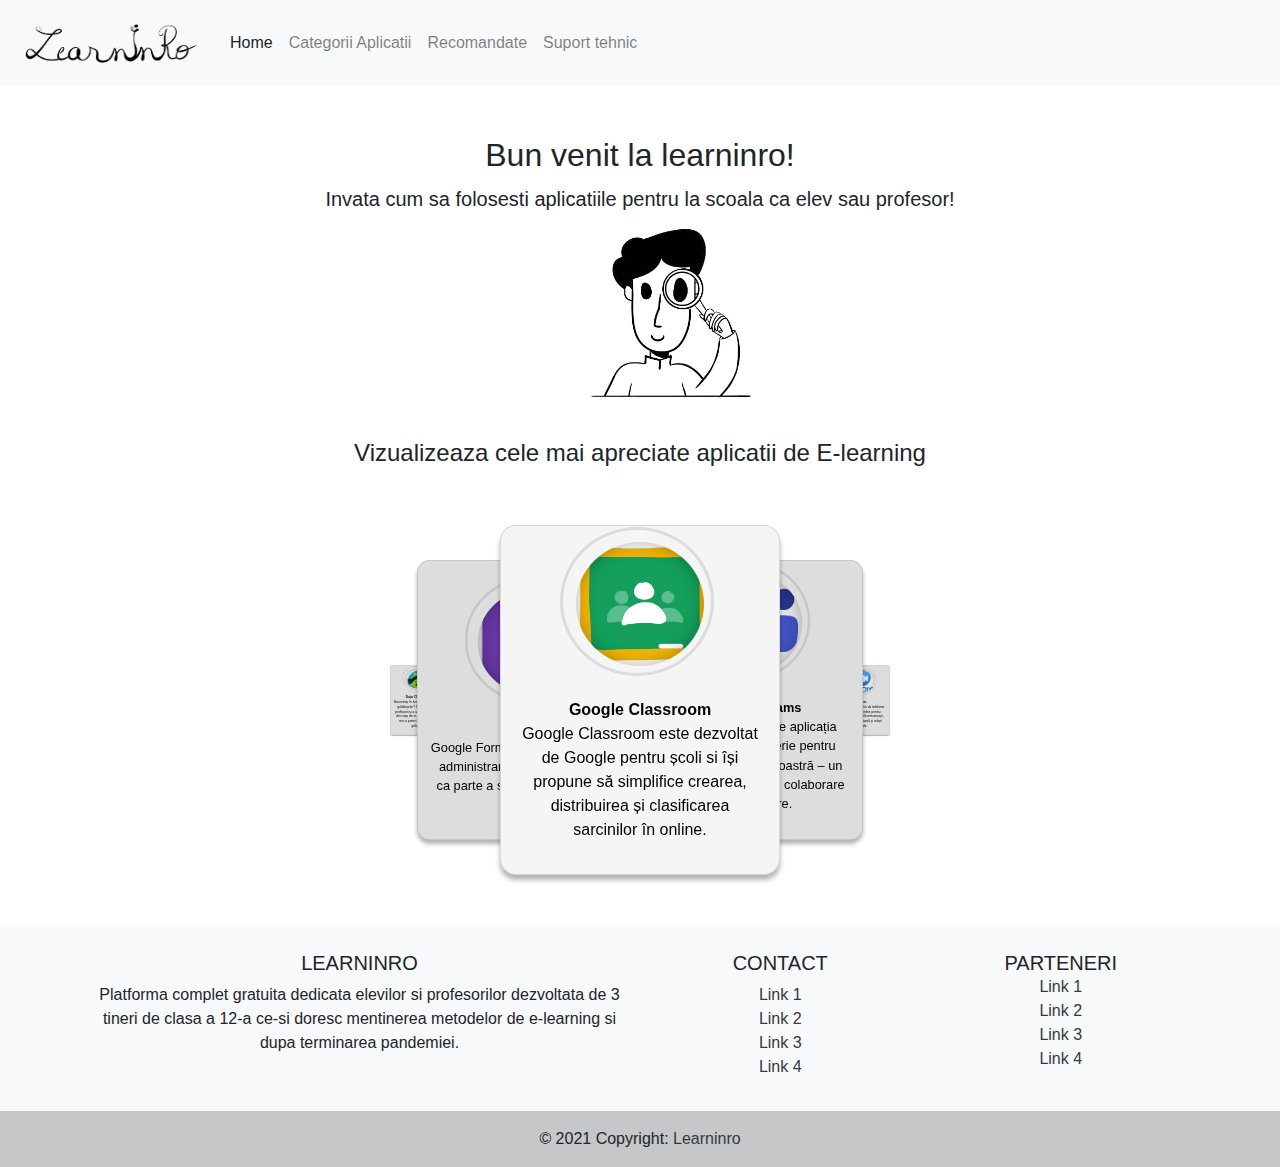
<file: Code/index.html>
<!doctype html>

<html lang="en">
<head>
  <meta charset="utf-8">

  <title>learninro</title>
  <meta name="Bug Hunters" content="Bug Hunters">



  
  <!-- Global site tag (gtag.js) - Google Analytics -->
  <script async src="https://www.googletagmanager.com/gtag/js?id=G-V5N0652NK7"></script>
  <script>
    window.dataLayer = window.dataLayer || [];
    function gtag(){dataLayer.push(arguments);}
    gtag('js', new Date());
  
    gtag('config', 'G-V5N0652NK7');
  </script>




  <link rel="stylesheet" href="main.css">

<link rel="icon" type="image/png" href="favicon.png">

  <meta name="viewport" content="width=device-width, initial-scale=1">
  <link rel="stylesheet" href="https://maxcdn.bootstrapcdn.com/bootstrap/4.0.0/css/bootstrap.min.css" integrity="sha384-Gn5384xqQ1aoWXA+058RXPxPg6fy4IWvTNh0E263XmFcJlSAwiGgFAW/dAiS6JXm" crossorigin="anonymous">
  <script src="https://ajax.googleapis.com/ajax/libs/jquery/3.5.1/jquery.min.js"></script> 
  <link rel="stylesheet" href="https://use.fontawesome.com/releases/v5.6.3/css/all.css" integrity="sha384-UHRtZLI+pbxtHCWp1t77Bi1L4ZtiqrqD80Kn4Z8NTSRyMA2Fd33n5dQ8lWUE00s/" crossorigin="anonymous">

   <link rel="stylesheet" href="https://use.fontawesome.com/releases/v5.5.0/css/all.css" integrity="sha384-B4dIYHKNBt8Bc12p+WXckhzcICo0wtJAoU8YZTY5qE0Id1GSseTk6S+L3BlXeVIU" crossorigin="anonymous">

</head>

<body>

        <nav class="navbar navbar-expand-lg navbar-light bg-light sticky-top">
          <a class="navbar-brand" href="index.html">
            <img src="images/logo.png" width="190" height="60" alt="Logo Learninro">
          </a>
          <button class="navbar-toggler" type="button" data-toggle="collapse" data-target="#navbarNav" aria-controls="navbarNav" aria-expanded="false" aria-label="Toggle navigation">
            <span class="navbar-toggler-icon"></span>
          </button>
          <div class="collapse navbar-collapse" id="navbarNav">
            <ul class="navbar-nav">
              <li class="nav-item active">
                <a class="nav-link" href="#">Home <span class="sr-only">(current)</span></a>
              </li>
              <li class="nav-item">
                <a class="nav-link" href="html/categorii.html">Categorii Aplicatii</a>
              </li>
              <li class="nav-item">
                <a class="nav-link" href="html/recomandate.html">Recomandate</a>
              </li>
              <li class="nav-item">
                <a class="nav-link" href="html/suport.html">Suport tehnic</a>
              </li>
            </ul>
          </div>
        </nav>


      <div id="welcome">

      <h2 style="text-align: center;">Bun venit la learninro!</h2>
      <h5 style="text-align: center; padding: 5px;">Invata cum sa folosesti aplicatiile pentru la scoala ca elev sau profesor!</h5>
      <img class="homeimg" src="images/pic1.jpg" alt="pic" style="height: 180px;"> 
      


      </div>

      <h4 style="margin-top:30px; text-align:center; padding: 5px;">Vizualizeaza cele mai apreciate aplicatii de E-learning</h4>

<div class="container">
  <div class="card-carousel" >
    <div class="card" id="1">
      <div class="image-container"></div>
      <p * {
    box-sizing: border-box;
    margin: 0;
    padding: 0;
    font-size: 16px;
  }

  p {
    font-size: 16px;
  }> <a href="html/dojo.html" style="color:black; text-decoration: none;"><b>Dojo Classroom</b> <br>Nou intrați în lumea creșelor sau a grădinițelor? Tine legătura cu profesorii și a afla tot ce trebuie, din viața de zi cu zi pe care cel mic o petrece la creșă sau grădiniță.</a></p>
    </div>
     
     <div class="card" id="2">
      <div class="image-container"></div>
      <p><a href="html/forms.html" style="color:black; text-decoration: none;"> <b>Forms</b> <br> Google Forms este un software de administrare a sondajelor inclus ca parte a suitei gratuite Google. </a></p>
    </div>

     <div class="card" id="3">
      <div class="image-container"></div>
      <p><a href="html/googleclassroom.html" style="color:black; text-decoration: none;"> <b>Google Classroom</b> <br> Google Classroom este dezvoltat de Google pentru școli si își propune să simplifice crearea, distribuirea și clasificarea sarcinilor în online.</a></p>
    </div>

     <div class="card" id="4">
      <div class="image-container"></div>
      <p><a href="html/teams.html" style="color:black; text-decoration: none;"> <b>Microsoft Teams</b> <br>Microsoft Teams este aplicația absolută de mesagerie pentru organizația dumneavoastră – un spațiu de lucru pentru colaborare și comunicare.</a></p>
    </div>

     <div class="card" id="5">
      <div class="image-container"></div>
      <p><a href="html/zooms.html" style="color:black; text-decoration: none;"> <b>Zoom</b> <br> Zoom oferă servicii de telefonie video și chat online pentru teleconferințe, telecomunicații, educație la distanță și relații sociale. </a></p>
    </div> 

  </div>
  <a href="#" class="visuallyhidden card-controller">Carousel controller</a>
</div>


<!-- Footer -->
<footer class="bg-light text-center text-lg-start">
  <!-- Grid container -->
  <div class="container p-4">
    <!--Grid row-->
    <div class="row">
      <!--Grid column-->
      <div class="col-lg-6 col-md-12 mb-4 mb-md-0">
        <h5 class="text-uppercase">Learninro</h5>

        <p>
         Platforma complet gratuita dedicata elevilor si profesorilor dezvoltata de 3 tineri de clasa a 12-a ce-si doresc mentinerea metodelor de e-learning si dupa terminarea pandemiei.
        </p>
      </div>
      <!--Grid column-->

      <!--Grid column-->
      <div class="col-lg-3 col-md-6 mb-4 mb-md-0">
        <h5 class="text-uppercase">Contact</h5>

        <ul class="list-unstyled mb-0">
          <li>
            <a href="#!" class="text-dark">Link 1</a>
          </li>
          <li>
            <a href="#!" class="text-dark">Link 2</a>
          </li>
          <li>
            <a href="#!" class="text-dark">Link 3</a>
          </li>
          <li>
            <a href="#!" class="text-dark">Link 4</a>
          </li>
        </ul>
      </div>
      <!--Grid column-->

      <!--Grid column-->
      <div class="col-lg-3 col-md-6 mb-4 mb-md-0">
        <h5 class="text-uppercase mb-0">Parteneri</h5>

        <ul class="list-unstyled">
          <li>
            <a href="#!" class="text-dark">Link 1</a>
          </li>
          <li>
            <a href="#!" class="text-dark">Link 2</a>
          </li>
          <li>
            <a href="#!" class="text-dark">Link 3</a>
          </li>
          <li>
            <a href="#!" class="text-dark">Link 4</a>
          </li>
        </ul>
      </div>
      <!--Grid column-->
    </div>
    <!--Grid row-->
  </div>
  <!-- Grid container -->

  <!-- Copyright -->
  <div class="text-center p-3" style="background-color: rgba(0, 0, 0, 0.2)">
    © 2021 Copyright:
    <a class="text-dark" href="">Learninro</a>
  </div>
  <!-- Copyright -->
</footer>
<!-- Footer -->


<script src="script.js"></script>
<script src="https://code.jquery.com/jquery-3.2.1.slim.min.js" integrity="sha384-KJ3o2DKtIkvYIK3UENzmM7KCkRr/rE9/Qpg6aAZGJwFDMVNA/GpGFF93hXpG5KkN" crossorigin="anonymous"></script>
<script src="https://cdnjs.cloudflare.com/ajax/libs/popper.js/1.12.9/umd/popper.min.js" integrity="sha384-ApNbgh9B+Y1QKtv3Rn7W3mgPxhU9K/ScQsAP7hUibX39j7fakFPskvXusvfa0b4Q" crossorigin="anonymous"></script>
<script src="https://maxcdn.bootstrapcdn.com/bootstrap/4.0.0/js/bootstrap.min.js" integrity="sha384-JZR6Spejh4U02d8jOt6vLEHfe/JQGiRRSQQxSfFWpi1MquVdAyjUar5+76PVCmYl" crossorigin="anonymous"></script>

</body>

</html>
</file>
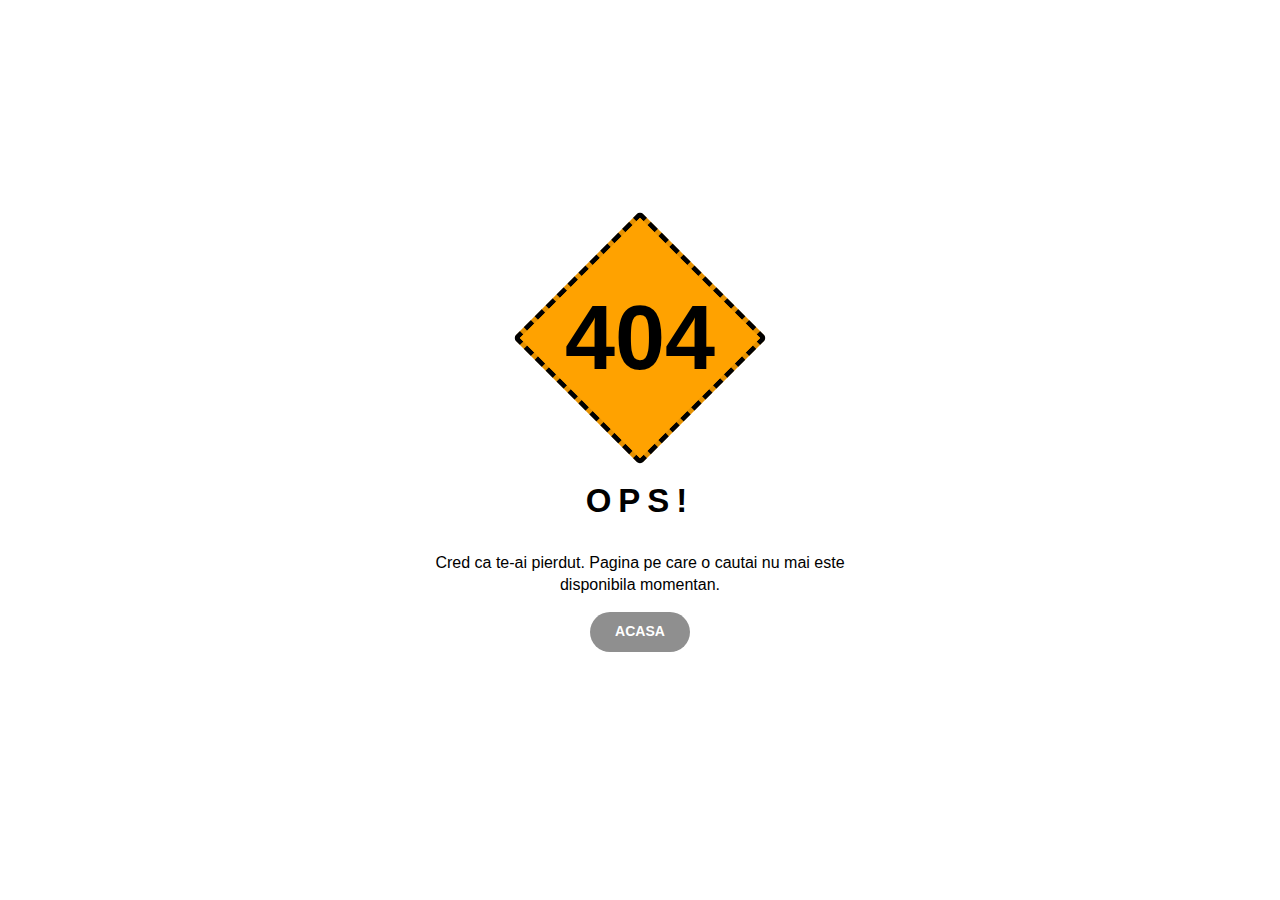
<file: Code/pagenotfound.html>
<!DOCTYPE html>
<html lang="en">

<head>
	<meta charset="utf-8">
	<meta http-equiv="X-UA-Compatible" content="IE=edge">
	<meta name="viewport" content="width=device-width, initial-scale=1"> 

	<title>404 Learninro</title>
 
	<link type="text/css" rel="stylesheet" href="css/404.css" />

	  <!-- Global site tag (gtag.js) - Google Analytics -->
<script async src="https://www.googletagmanager.com/gtag/js?id=G-V5N0652NK7"></script>
<script>
  window.dataLayer = window.dataLayer || [];
  function gtag(){dataLayer.push(arguments);}
  gtag('js', new Date());

  gtag('config', 'G-V5N0652NK7');
</script>


<link rel="icon" type="image/png" href="favicon.png">
</head>

<body>

	<div id="notfound">
		<div class="notfound">
			<div class="notfound-404">
				<div></div>
				<h1>404</h1>
			</div>
			<h2>Ops!</h2>
			<p>Cred ca te-ai pierdut. Pagina pe care o cautai nu mai este disponibila momentan.</p>
			<a href="index.html">acasa</a>
		</div>
	</div>

</body> 

</html>
</file>
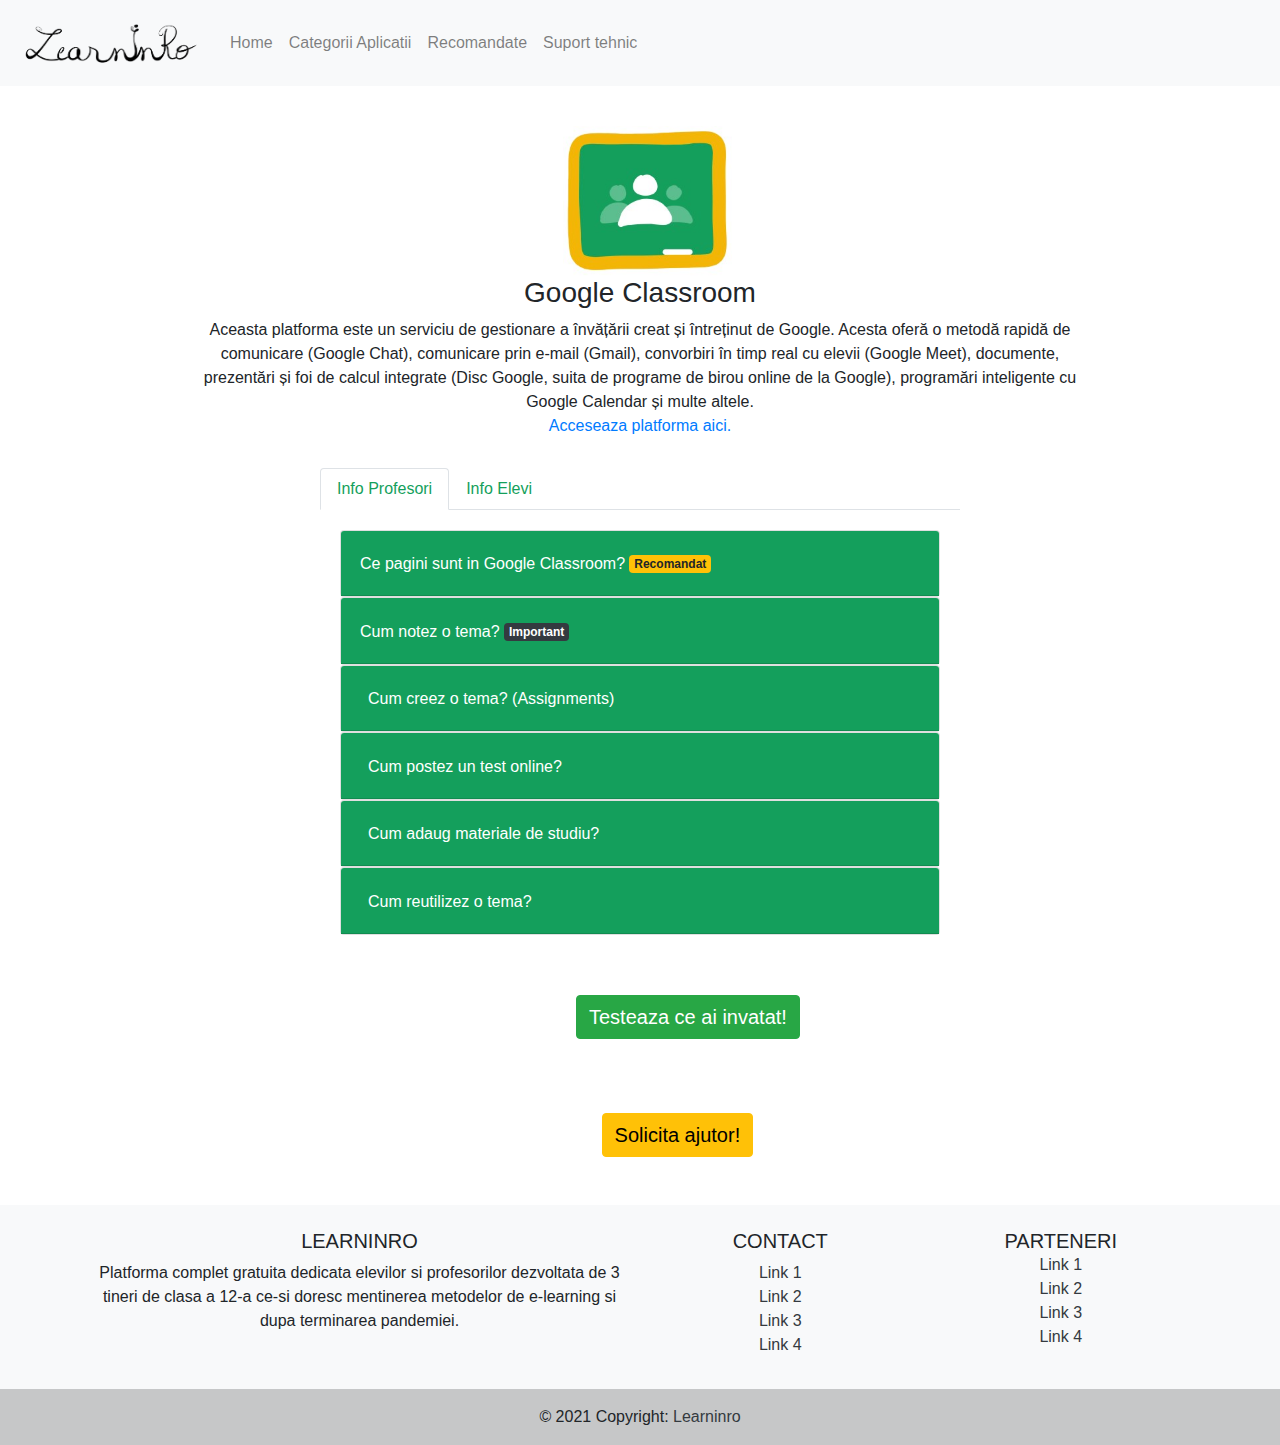
<file: Code/html/googleclassroom.html>
<!doctype html>

<html lang="en">
<head>
  <meta charset="utf-8">

  <title>Google Classroom learninro</title>
  <meta name="demopage" content="demopage">



  
  <!-- Global site tag (gtag.js) - Google Analytics -->
  <script async src="https://www.googletagmanager.com/gtag/js?id=G-V5N0652NK7"></script>
  <script>
    window.dataLayer = window.dataLayer || [];
    function gtag(){dataLayer.push(arguments);}
    gtag('js', new Date());
  
    gtag('config', 'G-V5N0652NK7');
  </script>


<link rel="icon" type="image/png" href="../favicon.png">

  <link rel="stylesheet" href="../css/products.css">

  <meta name="viewport" content="width=device-width, initial-scale=1">

  <link rel="stylesheet" href="https://maxcdn.bootstrapcdn.com/bootstrap/4.0.0/css/bootstrap.min.css" integrity="sha384-Gn5384xqQ1aoWXA+058RXPxPg6fy4IWvTNh0E263XmFcJlSAwiGgFAW/dAiS6JXm" crossorigin="anonymous">
  
  
   <script src="https://ajax.googleapis.com/ajax/libs/jquery/3.5.1/jquery.min.js"></script> 
  <link rel="stylesheet" href="https://use.fontawesome.com/releases/v5.6.3/css/all.css" integrity="sha384-UHRtZLI+pbxtHCWp1t77Bi1L4ZtiqrqD80Kn4Z8NTSRyMA2Fd33n5dQ8lWUE00s/" crossorigin="anonymous">

   <link rel="stylesheet" href="https://use.fontawesome.com/releases/v5.5.0/css/all.css" integrity="sha384-B4dIYHKNBt8Bc12p+WXckhzcICo0wtJAoU8YZTY5qE0Id1GSseTk6S+L3BlXeVIU" crossorigin="anonymous">

</head>

<body>







  <nav class="navbar navbar-expand-lg navbar-light bg-light sticky-top">
    <a class="navbar-brand" href="../index.html">
      <img src="../images/logo.png" width="190" height="60" alt="Logo Learninro">
    </a>
    <button class="navbar-toggler" type="button" data-toggle="collapse" data-target="#navbarNav" aria-controls="navbarNav" aria-expanded="false" aria-label="Toggle navigation">
      <span class="navbar-toggler-icon"></span>
    </button>
    <div class="collapse navbar-collapse" id="navbarNav">
      <ul class="navbar-nav">
        <li class="nav-item">
          <a class="nav-link" href="../index.html">Home</a>
        </li>
        <li class="nav-item">
          <a class="nav-link" href="categorii.html">Categorii Aplicatii</a>
        </li>
        <li class="nav-item">
          <a class="nav-link" href="recomandate.html">Recomandate <span class="sr-only">(current)</span></a>
        </li>
        <li class="nav-item">
          <a class="nav-link" href="suport.html">Suport tehnic</a>
        </li>
      </ul>
    </div>
  </nav>

    
 



  <img class="brandimg" src="../images/gclassroom.jpg" style="height: 150px;">
  <h3 style="text-align: center;">Google Classroom</h3>
  <p style="text-align: center; margin-bottom:30px; width:70%;  margin-left:15%;">Aceasta platforma este un serviciu de gestionare a învățării creat și întreținut de Google. Acesta oferă o metodă rapidă de comunicare (Google Chat), comunicare prin e-mail (Gmail), convorbiri în timp real cu elevii (Google Meet), documente, prezentări și foi de calcul integrate (Disc Google, suita de programe de birou online de la Google), programări inteligente cu Google Calendar și multe altele.
  <br><a href="https://classroom.google.com" target="_blank">Acceseaza platforma aici.</a> </p>


  <div class="obj">

    <!--Tabs section-->

      <ul class="nav nav-tabs" id="myTab" role="tablist">
        <li class="nav-item">
          <a class="nav-link active" id="home-tab" data-toggle="tab" href="#home" role="tab" aria-controls="home" aria-selected="true" style="color: #149f5c;">Info Profesori</a>
        </li>
        <li class="nav-item">
          <a class="nav-link" id="profile-tab" data-toggle="tab" href="#profile" role="tab" aria-controls="profile" aria-selected="false" style="color: #149f5c;">Info Elevi</a>
        </li> 
      </ul>



  <div class="tab-content" id="myTabContent">
    <div class="tab-pane fade show active" id="home" role="tabpanel" aria-labelledby="home-tab">


      <!--Content pentru profesori-->
      
  <div class="bs-example">
    <div class="card">
      <div class="card-header" id="headingFive">
          <h2 class="mb-0">
              <button type="button" class="btn btn-link collapsed" data-toggle="collapse" data-target="#collapseFive" style="text-decoration: none; color: white;"><i class="fa fa-plus"></i> Ce pagini sunt in Google Classroom? <br class="br"> <span class="badge badge-warning badgeuri">Recomandat</span></button>                     
          </h2>
      </div>
      <div id="collapseFive" class="collapse" aria-labelledby="headingFive" data-parent="#accordionExample">
          <div class="card-body">
              
            
            <p>

              Caracteristici despre: <br><br>

              <a class="btn btn-outline-primary" data-toggle="collapse" href="#stream" role="button" aria-expanded="false" aria-controls="collapseExample" style="margin-bottom: 3px;">
                Pagina Stream
              </a>
              <a class="btn btn-outline-primary" data-toggle="collapse" href="#classwork" role="button" aria-expanded="false" aria-controls="collapseExample" style="margin-bottom: 3px;">
                Pagina Classwork
              </a>
              <a class="btn btn-outline-primary" data-toggle="collapse" href="#people" role="button" aria-expanded="false" aria-controls="collapseExample" style="margin-bottom: 3px;">
                Pagina People
              </a>
              <a class="btn btn-outline-primary" data-toggle="collapse" href="#notes" role="button" aria-expanded="false" aria-controls="collapseExample" style="margin-bottom: 3px;">
                Pagina Notes
              </a>
            </p>

            <div class="collapse" id="stream">
              <div class="card card-body">
                <h3>Pagina Stream</h3>
                Aceasta pagina iti ofera posibilitatea sa pui intrebari, sa interactionezi cu elevii si sa postezi teme si raspunsuri. Stream-ul este prima pagina ce se deschide dupa ce ati accesat un curs.<br><br>
                <img src="../images/classroom/pas14classroom.png"  alt="Pasul 14 classroom"><br><br> 
                <a class="btn btn-outline-danger" data-toggle="collapse" href="#stream" role="button" aria-expanded="true" aria-controls="collapseExample" style="margin-bottom: 3px;">
                  Inchide
                </a>
              </div>
            </div>

            <div class="collapse" id="classwork">
              <div class="card card-body">
              <h3>Pagina classwork</h3>
              
              <p>
                In aceasta pagina poti accesa toate materialele cursului. In aceasta pot fi create teme, teste sau materiale pentru elevi in timpul orelor. <br>

                <b> Pasul 1:</b><br>
                Pentru asta va trebuii sa apasati pe butonul “Classwork”. <br><br> 
                <img src="../images/classroom/pas15classroom.png"  class="instructionpic" alt="Pasul 15 classroom"><br><br> 

                <b> Pasul 2:</b><br>
                Pentru a creea materile pentru elevi apasati pe butonul “Create”.
                <br>Pentru mai multe informatii accesati “crearea unei teme”. <br><br> 
                <img src="../images/classroom/pas16classroom.png"  class="instructionpic" alt="Pasul 16 classroom"><br><br> 

                <b> Pasul 3:</b><br>
                Pentru a accesa drive-ul apasati pe “Class driver folder”.  <br><br> 
                <img src="../images/classroom/pas17classroom.png"  class="instructionpic" alt="Pasul 17 classroom"><br><br> 

                <b> Pasul 4:</b><br>
                Pentru a adauga topice la clasa dvs, apasati butonul “create” iar dupa aceea butonul “topics”.  <br><br> 
                <img src="../images/classroom/pas18classroom.png"  class="instructionpic" alt="Pasul 18 classroom"><br><br> 

                <b> Pasul 5:</b><br>
                Pentru a creea un un document pentru elevii dvs, o posibilitate este sa apasati pe butonul “Material”.  <br><br> 
                <img src="../images/classroom/pas19classroom.png"  class="instructionpic" alt="Pasul 19 classroom"><br><br> 

                <b> Pasul 5:</b><br>
                Dupa aceea, apasand pe butonul “Topic” veti putea alege subiectul  materialului dvs didactic.  <br><br> 
                <img src="../images/classroom/pas20classroom.png"  class="instructionpic" alt="Pasul 20 classroom"><br><br> 

              </p>
              <a class="btn btn-outline-danger" data-toggle="collapse" href="#classwork" role="button" aria-expanded="true" aria-controls="collapseExample" style="margin-bottom: 3px;">
                Inchide
              </a>
              </div>
            </div>


            <div class="collapse" id="people">
              <div class="card card-body">
                <h3>Pagina People</h3>
                <p>
                Aceasta functie iti permite sa comunici cu elevii tai si sa invitii alte cadre didactice sa preadea cu tine.
                Pentru a accesa aceasta functie, apasati butonul “People”, iar pentru a adauga persoane apasa ti pe persoana cu un plus langa aceasta de la sectiunea “Teachers”.<br><br>
                <img src="../images/classroom/pas21classroom.png"  class="instructionpic" alt="Pasul 21 classroom"><br><br><br> 
                Pentru a exclude de la curs sau a interzice anumitor elevi sa faca comentarii: <br><br>

                <b> Pasul 1:</b><br>
                Se va apasa pe buleta de langa numele elevilor, iar dupa acceea se va apasa pe butonul “actions”.<br><br> 
                <img src="../images/classroom/pas22classroom.png"  class="instructionpic" alt="Pasul 22 classroom"><br><br> 

                <b> Pasul 2:</b><br>
                Pentru a trimite un email catre elev sau parintele acestuia, se va apasa pe cele 3 puncte din dreapta numelui, iar dupa accea se va alege persoana catre care se va trimite.<br><br> 
                <img src="../images/classroom/pas23classroom.png"  class="instructionpic" alt="Pasul 23 classroom"><br><br> 

              </p>
                <a class="btn btn-outline-danger" data-toggle="collapse" href="#people" role="button" aria-expanded="true" aria-controls="collapseExample" style="margin-bottom: 3px;">
                  Inchide
                </a>
              
              </div>
            </div>


            <div class="collapse" id="notes">
              <div class="card card-body">
                <h3>Pagina Stream</h3>
                <p>
                Aceasta pagina iti permite sa verfifici notele elevilor. <br><br>

                Pentru a o accesa aceasta functie apasati pe butonul “Notes”.<br><br>
                <img src="../images/classroom/pas24classroom.png" class="instructionpic" alt="Pasul 24 classroom"><br><br><br> 
                
                Pentru a verifica notele, progresul elevilor si media va puteti uita pe tabelul din stanga. <br><br>
                <img src="../images/classroom/pas25classroom.png" class="instructionpic" alt="Pasul 25 classroom"><br><br><br> 
 
                Pentru a returna elevilor cee ace au facut, se va apasa pe cel 3 puncte de langa data din acel table.<br><br> 
                <img src="../images/classroom/pas26classroom.png"  class="instructionpic"alt="Pasul 26 classroom"><br><br> 
              </p>
                <a class="btn btn-outline-danger" data-toggle="collapse" href="#notes" role="button" aria-expanded="true" aria-controls="collapseExample" style="margin-bottom: 3px;">
                  Inchide
                </a>
              
              </div>
            </div>


          </div>
      </div>
  </div>
  <div class="card">
    <div class="card-header" id="headingSix">
        <h2 class="mb-0">
            <button type="button" class="btn btn-link collapsed" data-toggle="collapse" data-target="#collapseSix" style="text-decoration: none; color: white;"><i class="fa fa-plus"></i> Cum notez o tema? <br class="br"> <span class="badge badge-dark badgeuri">Important</span></button>                     
        </h2>
    </div>
    <div id="collapseSix" class="collapse" aria-labelledby="headingSix" data-parent="#accordionExample">
        <div class="card-body">
            <p><br>
              <b> Pasul 1:</b><br>
              Din pagina “Classwork” se poate accesa munca elevilor dumeavoastra. Acest lucru este posibil prin apasarea pe una dintre teme, iar dupa aceea apasarea butonului “View Assignment”. <br><br> 
              <img src="../images/classroom/pas10classroom.png"  class="instructionpic" alt="Pasul 10 classroom"><br><br> 
              <b> Pasul 2:</b><br>
              Dupa deschiderea noii ferestre web, pentru a gasi statusul elevilor dvs. avand in vedere tema veti apasa pe butonul “All”. <br><br> 
              <img src="../images/classroom/pas11classroom.png"  class="instructionpic" alt="Pasul 11 classroom"><br><br> 
              <b> Pasul 3:</b><br>
              Pentru a verifica tema unui elev, apasa ti pe acesta, iar dupa aceea deschideti fisierul trimis de el. <br><br> 
              <img src="../images/classroom/pas12classroom.png"  class="instructionpic" alt="Pasul 12 classroom"><br><br> 
              <b> Pasul 4:</b><br>
              Pentru a returna tema unui elev, bifati casuta de langa el, iar pentru a le trimite tuturor apasati pe caseta “all students” <br><br> 
              <img src="../images/classroom/pas13classroom.png"  class="instructionpic" alt="Pasul 13 classroom"><br><br> 
              <b> Nota:</b><br>
              Elevii dumneavoastra nu vor putea verifica nota pana cand tema nu este returnata! <br><br> 
            </p>    
            <a class="btn btn-outline-danger" data-toggle="collapse" href="#collapseSix" role="button" aria-expanded="true" aria-controls="collapseExample" style="margin-bottom: 3px;">
              Inchide
            </a> 
        </div>
    </div>
</div>
    <div class="accordion" id="accordionExample">
        <div class="card">
            <div class="card-header" id="headingOne">
                <h2 class="mb-0">
                    <button type="button" class="btn btn-link" data-toggle="collapse" data-target="#collapseOne" style="text-decoration: none; color: white;"><i class="fa fa-plus"></i>Cum creez o tema? (Assignments)</button>									
                </h2>
            </div>
            <div id="collapseOne" class="collapse" aria-labelledby="headingOne" data-parent="#accordionExample">
                <div class="card-body">
                    <p><br>
                        <b>Pasul 1:</b> <br>
                        Toate temele se vor regasi pe pagina “Classwork”. Pentru a o accesa, apasati dublu click pe aceasta. <br><br>
                        <img class="instructionpic" src="../images/classroom/pas1classom.png" alt="Pasul 1 classroom"><br><br>
                        <b> Pasul 2:</b><br>
                        Se va apasa butonul "Creati" pentru a incepe. <br>
                        Exista cateva tipuri de teme precum cele create prin "Assignments". <br><br>
                        <img class="instructionpic" src="../images/classroom/pasul2classroom.png" alt="Pasul 2 classroom"><br><br>
                        Pentru a crea o tema in assignments se va apasa pe butonul “Create”, iar dupa aceea pe butonul “Assignments”. <br><br> 
                        <b> Pasul 3:</b><br>
                        In plus, pe langa cerita propusa spre rezolvare, se pot atasa documente sau link-uri spre Youtube, documete din propiul dvs calculator sau de pe Google drive din coltul de stanga jos. <br><br>  
                        <img class="instructionpic" src="../images/classroom/pas3classroom.png" alt="Pasul 3 classroom"><br><br>
                        
                    </p> 
                    <a class="btn btn-outline-danger" data-toggle="collapse" href="#collapseOne" role="button" aria-expanded="true" aria-controls="collapseExample" style="margin-bottom: 3px;">
                      Inchide
                    </a>   
                </div>
            </div>
        </div>
        <div class="card">
            <div class="card-header" id="headingTwo">
                <h2 class="mb-0">
                    <button type="button" class="btn btn-link collapsed" data-toggle="collapse" data-target="#collapseTwo" style="text-decoration: none; color: white;"><i class="fa fa-plus"></i> Cum postez un test online?</button>
                </h2>
            </div>
            <div id="collapseTwo" class="collapse" aria-labelledby="headingTwo" data-parent="#accordionExample">
                <div class="card-body">
                    <p><br>
                        <b> Pasul 1:</b><br>
                        Pentru a crea o tema in quiz assignments se va apasa pe butonul “Create”, iar dupa aceea pe butonul “Quiz assignments”. <br><br>
                        <img src="../images/classroom/pas4classroom.png" class="instructionpic" alt="Pasul 4 classroom"><br><br>

                        <b> Nota:</b><br>
                        Inainte de a se trimite testul ca trebui sa apasati pe “Blank quiz” si sa se completeze cu datele pe care doriti sa le introduceti.<br><br>
                        <img src="../images/classroom/pas5classroom.png" class="instructionpic" alt="Pasul 5 classroom"><br><br>   
                        <a class="btn btn-outline-danger" data-toggle="collapse" href="#collapseTwo" role="button" aria-expanded="true" aria-controls="collapseExample" style="margin-bottom: 3px;">
                          Inchide
                        </a> 
                </div>
            </div>
        </div>
        <div class="card">
            <div class="card-header" id="headingThree">
                <h2 class="mb-0">
                    <button type="button" class="btn btn-link collapsed" data-toggle="collapse" data-target="#collapseThree" style="text-decoration: none; color: white;"><i class="fa fa-plus"></i> Cum adaug materiale de studiu?</button>                     
                </h2>
            </div>
            <div id="collapseThree" class="collapse" aria-labelledby="headingThree" data-parent="#accordionExample">
                <div class="card-body">
                    <p><br>
                      <b> Pasul 1:</b><br>
                      Pentru a crea un Material se va apasa pe butonul “Create”,iar dupa aceea pe butonul “Material”. <br><br> 
                      <img src="../images/classroom/pas6classroom.png"  class="instructionpic" alt="Pasul 6 classroom"><br><br> 
                      <b> Nota:</b><br>
                        Aceasta functie iti permite sa partajezi cu clasa documete, dar acestea nu solicita elevilor fisiere tema. <br>
                        <b> In plus</b>, se pot atasa documente sau link uri spre Youtube, documete din propiul dvs calculator sau de pe Google drive din coltul de stanga jos.<br>
                        <img src="../images/classroom/pas7classroom.png"  class="instructionpic" alt="Pasul 7 classroom"><br><br> 
                        </p>  
                        <a class="btn btn-outline-danger" data-toggle="collapse" href="#collapseThree" role="button" aria-expanded="true" aria-controls="collapseExample" style="margin-bottom: 3px;">
                          Inchide
                        </a>   
                </div>
            </div>
        </div>
        <div class="card">
          <div class="card-header" id="headingFour">
              <h2 class="mb-0">
                  <button type="button" class="btn btn-link collapsed" data-toggle="collapse" data-target="#collapseFour" style="text-decoration: none; color: white;"><i class="fa fa-plus"></i> Cum reutilizez o tema?</button>                     
              </h2>
          </div>
          <div id="collapseFour" class="collapse" aria-labelledby="headingFour" data-parent="#accordionExample">
              <div class="card-body">
                  <p><br>
                    Aceasta functie iti permite sa reutilizezi o tema dintr un alt curs de pe google classroom. (Reuse post) <br><br>
                    <b> Pasul 1:</b><br>
                    Pentru a folosia functia Reuse post se va apasa pe butonul “Create”,iar dupa aceea pe butonul “Reuse post”. <br><br> 
                    <img src="../images/classroom/pas8classroom.png"  class="instructionpic" alt="Pasul 8 classroom"><br><br> 
                    <b> Pasul 2:</b><br>
                    Se va alege cursul de la care doresti sa reutilizezi tema. <br><br> 
                    <img src="../images/classroom/pas9classroom.png"  class="instructionpic" alt="Pasul 9 classroom"><br><br> 
                  </p>    
                  <a class="btn btn-outline-danger" data-toggle="collapse" href="#collapseFour" role="button" aria-expanded="true" aria-controls="collapseExample" style="margin-bottom: 3px;">
                    Inchide
                  </a> 
              </div>
          </div>
      </div> 
    
    </div>
</div>


    </div>


    <!--Content pentru elevi-->

    <div class="tab-pane fade" id="profile" role="tabpanel" aria-labelledby="profile-tab">
       
      
      <div class="bs-example">
        <div class="accordion" id="accordionExample">
          <div class="card">
            <div class="card-header" id="headingTen">
                <h2 class="mb-0">
                    <button type="button" class="btn btn-link" data-toggle="collapse" data-target="#collapseTen" style="text-decoration: none; color: white;"><i class="fa fa-plus"></i>Pot sa retrag o tema?  <br class="br"> <span class="badge badge-warning badgeuri">Recomandat</span></button>									
                </h2>
            </div>
            <div id="collapseTen" class="collapse" aria-labelledby="headingTen" data-parent="#accordionExample">
                <div class="card-body">
                    <p><br>
                        Poti retrage o tema pentru a o modifica. Dupa aceasta actiune, profesorul nu mai poate vedea tema trimisa pana cand nu incarcati un nou document si dati "Turn in" sau "Hand in".
                        <br><br>
                        In cazul in care doriti sa retrageti tema dumneavoastra, <b> apasati pe butonul “Unsubmit”</b>. <br><br>
                        <img src="../images/classroom/pas34.png"  class="instructionpic" alt="Pasul 34 classroom"><br><br>
                    </p>  
                    <a class="btn btn-outline-danger" data-toggle="collapse" href="#collapseTen" role="button" aria-expanded="true" aria-controls="collapseExample" style="margin-bottom: 3px;">
                      Inchide
                    </a>  
                </div>
            </div>
        </div> 
            <div class="card">
                <div class="card-header" id="headingEight">
                    <h2 class="mb-0">
                        <button type="button" class="btn btn-link" data-toggle="collapse" data-target="#collapseEight" style="text-decoration: none; color: white;"><i class="fa fa-plus"></i>Cum accesez o clasa?</button>									
                    </h2>
                </div>
                <div id="collapseEight" class="collapse" aria-labelledby="headingEight" data-parent="#accordionExample">
                    <div class="card-body">
                        <p><br>
                            <b>Pasul 1:</b> <br>
                            Pentru a intra in contul de student, apasati pe imaginea unde scrie “I’m a student”. <br><br>
                            <img src="../images/classroom/pas27classroom.png"  class="instructionpic" alt="Pasul 27 classroom"><br><br> 
                            <b>Pasul 2:</b> <br>
                            Dupa ce ati apasat, o sa va apara clasa unde trebuie sa intrati. Pentru a face asta, dati click pe butonul “join”. <br><br>
                            <img src="../images/classroom/pas28.png"  class="instructionpic" alt="Pasul 28 classroom"><br><br>  
                        </p>  
                        <a class="btn btn-outline-danger" data-toggle="collapse" href="#collapseEight" role="button" aria-expanded="true" aria-controls="collapseExample" style="margin-bottom: 3px;">
                          Inchide
                        </a>  
                    </div>
                </div>
            </div> 
            <div class="card">
              <div class="card-header" id="headingNine">
                  <h2 class="mb-0">
                      <button type="button" class="btn btn-link" data-toggle="collapse" data-target="#collapseNine" style="text-decoration: none; color: white;"><i class="fa fa-plus"></i>Cum accesez temele?</button>									
                  </h2>
              </div>
              <div id="collapseNine" class="collapse" aria-labelledby="headingNine" data-parent="#accordionExample">
                  <div class="card-body">
                      <p><br>
                          <b>Pasul 1:</b> <br>
                          Pentru a accesa temele din clasa, apasati pe butonul “classwork”. <br><br>
                          <img src="../images/classroom/pas29.png"  class="instructionpic" alt="Pasul 29 classroom"><br><br> 
                          <b>Pasul 2:</b> <br>
                          Pentru a intra pe tema pe care doriti sa o faceti, apasati pe butonul “View assignment”. <br><br>
                          <img src="../images/classroom/pas30.png"  class="instructionpic" alt="Pasul 30 classroom"><br>
                          <b>Nota:</b> In cazul unui test, acesta se va gasi tot in aceasta sectiune.
                          <br><br>
                          <b>Pasul 3:</b> <br>
                          Dupa ce ati citit si rezolvat cerinta pe care o aveati de facut, apasati pe butonul “Add” pentru a va adauga tema. <br>
                          Daca aveti tema salvata pe Google Drive, apasati pe butonul “Google Drive” si selectati fisierul pe care doriti sa il incarcati. <br>
                          Daca doriti sa atasati un link, apasati pe butonul ”link” si trimiteti linkul pe care il doriti . <br>
                          Daca aveti tema salvata in memoria calculatorului, apasati pe butonul “files” si selectati documentul pe care vreti sa il trimiteti. <br><br>
                          <img src="../images/classroom/pas31.png"  class="instructionpic" alt="Pasul 31 classroom"><br> <br>
                          <b>Pasul 4:</b> <br>
                          Dupa ce ati selectat ce doriti sa trimiteti, apasati pe butonul “upload”. <br><br>
                          <img src="../images/classroom/pas32.png"  class="instructionpic" alt="Pasul 32 classroom"><br><br> 
                          <b>Pasul 5:</b> <br>
                          Pentru a trimite tema dumneavoastra, apasati pe butonul “Hand in” ("Turn in"). <br><br>
                          <img src="../images/classroom/pas33.png"  class="instructionpic" alt="Pasul 33 classroom"><br><br>

                      </p>  
                      <a class="btn btn-outline-danger" data-toggle="collapse" href="#collapseNine" role="button" aria-expanded="true" aria-controls="collapseExample" style="margin-bottom: 3px;">
                        Inchide
                      </a>  
                  </div>
              </div>
          </div>  
        <div class="card">
          <div class="card-header" id="headingElvn">
              <h2 class="mb-0">
                  <button type="button" class="btn btn-link" data-toggle="collapse" data-target="#collapseElvn" style="text-decoration: none; color: white;"><i class="fa fa-plus"></i>Cum vedem nota la o tema si comentariile facute de profesorul dvs?</button>									
              </h2>
          </div>
          <div id="collapseElvn" class="collapse" aria-labelledby="headingElvn" data-parent="#accordionExample">
              <div class="card-body">
                  <p><br>
                    <b>Pasul 1:</b> <br>
                    Pentru a vedea nota data de profesorul dumneavoastra, aceasta va aparea in dreptul activitatii. <br><br>
                    <img src="../images/classroom/pas35.png"  class="instructionpic" alt="Pasul 35 classroom"><br><br> 
                    <b>Pasul 2:</b> <br>
                    Pentru a vedea comentariile profesorului dumneavoastra, dati click pe fisierul pe care l ati incarcat. Acesta va aparea asa: <br><br>
                    <img src="../images/classroom/pas36.png"  class="instructionpic" alt="Pasul 36 classroom"><br><br> 
                    <b>Pasul 3:</b> <br>
                    Dupa ce ati deschis fisierul, apasati pe cele 3 puncte din dreapta sus. Acestea au numele de “mai multe optiuni”. In final apasati butonul “deschideti in fereastra noua”. <br><br>
                    <img src="../images/classroom/pas37.png"  class="instructionpic" alt="Pasul 37 classroom"><br><br> 
                    <img src="../images/classroom/pas38.png"  class="instructionpic" alt="Pasul 38 classroom"><br><br> 
                    <b>Pasul 4:</b> <br>
                    Vi se va deschide o noua pagina. In dreapta veti regasi comentariile postate de profesorul dvs. <br><br>
                    <img src="../images/classroom/pas39.png"  class="instructionpic" alt="Pasul 39 classroom"><br><br> 
                  </p>  
                  <a class="btn btn-outline-danger" data-toggle="collapse" href="#collapseElvn" role="button" aria-expanded="true" aria-controls="collapseExample" style="margin-bottom: 3px;">
                    Inchide
                  </a>  
              </div>
          </div>
      </div> 
        </div>
    </div>


    </div>


  </div>




  

</div>
  <div>

    <button type="button" id="testbtn" class="btn btn-success" style="font-size: 20px;margin-top: 40px; margin-bottom:50px;"><a href="https://docs.google.com/forms/d/e/1FAIpQLSdAssfr0xqH9WQGZ7HGaHCdt_GUxw2alZV2MHvOF4fKhxdi2w/viewform?usp=sf_link" style="color:white; text-decoration: none;" >Testeaza ce ai invatat!</a></button>

    <!--REVIEW SECTION-->

    <div class="powr-reviews" id="8d894d86_1609430658"></div><script src="https://www.powr.io/powr.js?platform=html"></script>


    <br> <button type="button" id="warbtn" class="btn btn-warning" style="font-size: 20px;"><a href="suport.html" style="color:black; text-decoration: none;">Solicita ajutor!</a></button> 
    

  </div>

  <br><br>


<!-- Footer -->
<footer class="bg-light text-center text-lg-start">
    <!-- Grid container -->
    <div class="container p-4">
      <!--Grid row-->
      <div class="row">
        <!--Grid column-->
        <div class="col-lg-6 col-md-12 mb-4 mb-md-0">
          <h5 class="text-uppercase">Learninro</h5>
  
          <p>
           Platforma complet gratuita dedicata elevilor si profesorilor dezvoltata de 3 tineri de clasa a 12-a ce-si doresc mentinerea metodelor de e-learning si dupa terminarea pandemiei.
          </p>
        </div>
        <!--Grid column-->
  
        <!--Grid column-->
        <div class="col-lg-3 col-md-6 mb-4 mb-md-0">
          <h5 class="text-uppercase">Contact</h5>
  
          <ul class="list-unstyled mb-0">
            <li>
              <a href="#!" class="text-dark">Link 1</a>
            </li>
            <li>
              <a href="#!" class="text-dark">Link 2</a>
            </li>
            <li>
              <a href="#!" class="text-dark">Link 3</a>
            </li>
            <li>
              <a href="#!" class="text-dark">Link 4</a>
            </li>
          </ul>
        </div>
        <!--Grid column-->
  
        <!--Grid column-->
        <div class="col-lg-3 col-md-6 mb-4 mb-md-0">
          <h5 class="text-uppercase mb-0">Parteneri</h5>
  
          <ul class="list-unstyled">
            <li>
              <a href="#!" class="text-dark">Link 1</a>
            </li>
            <li>
              <a href="#!" class="text-dark">Link 2</a>
            </li>
            <li>
              <a href="#!" class="text-dark">Link 3</a>
            </li>
            <li>
              <a href="#!" class="text-dark">Link 4</a>
            </li>
          </ul>
        </div>
        <!--Grid column-->
      </div>
      <!--Grid row-->
    </div>
    <!-- Grid container -->
  
    <!-- Copyright -->
    <div class="text-center p-3" style="background-color: rgba(0, 0, 0, 0.2)">
      © 2021 Copyright:
      <a class="text-dark" href="">Learninro</a>
    </div>
    <!-- Copyright -->
  </footer>
  <!-- Footer -->

<script src="https://code.jquery.com/jquery-3.2.1.slim.min.js" integrity="sha384-KJ3o2DKtIkvYIK3UENzmM7KCkRr/rE9/Qpg6aAZGJwFDMVNA/GpGFF93hXpG5KkN" crossorigin="anonymous"></script>
<script src="https://cdnjs.cloudflare.com/ajax/libs/popper.js/1.12.9/umd/popper.min.js" integrity="sha384-ApNbgh9B+Y1QKtv3Rn7W3mgPxhU9K/ScQsAP7hUibX39j7fakFPskvXusvfa0b4Q" crossorigin="anonymous"></script>
<script src="https://maxcdn.bootstrapcdn.com/bootstrap/4.0.0/js/bootstrap.min.js" integrity="sha384-JZR6Spejh4U02d8jOt6vLEHfe/JQGiRRSQQxSfFWpi1MquVdAyjUar5+76PVCmYl" crossorigin="anonymous"></script>

<script src="../js/products.js"></script>
</body>

</html>
</file>
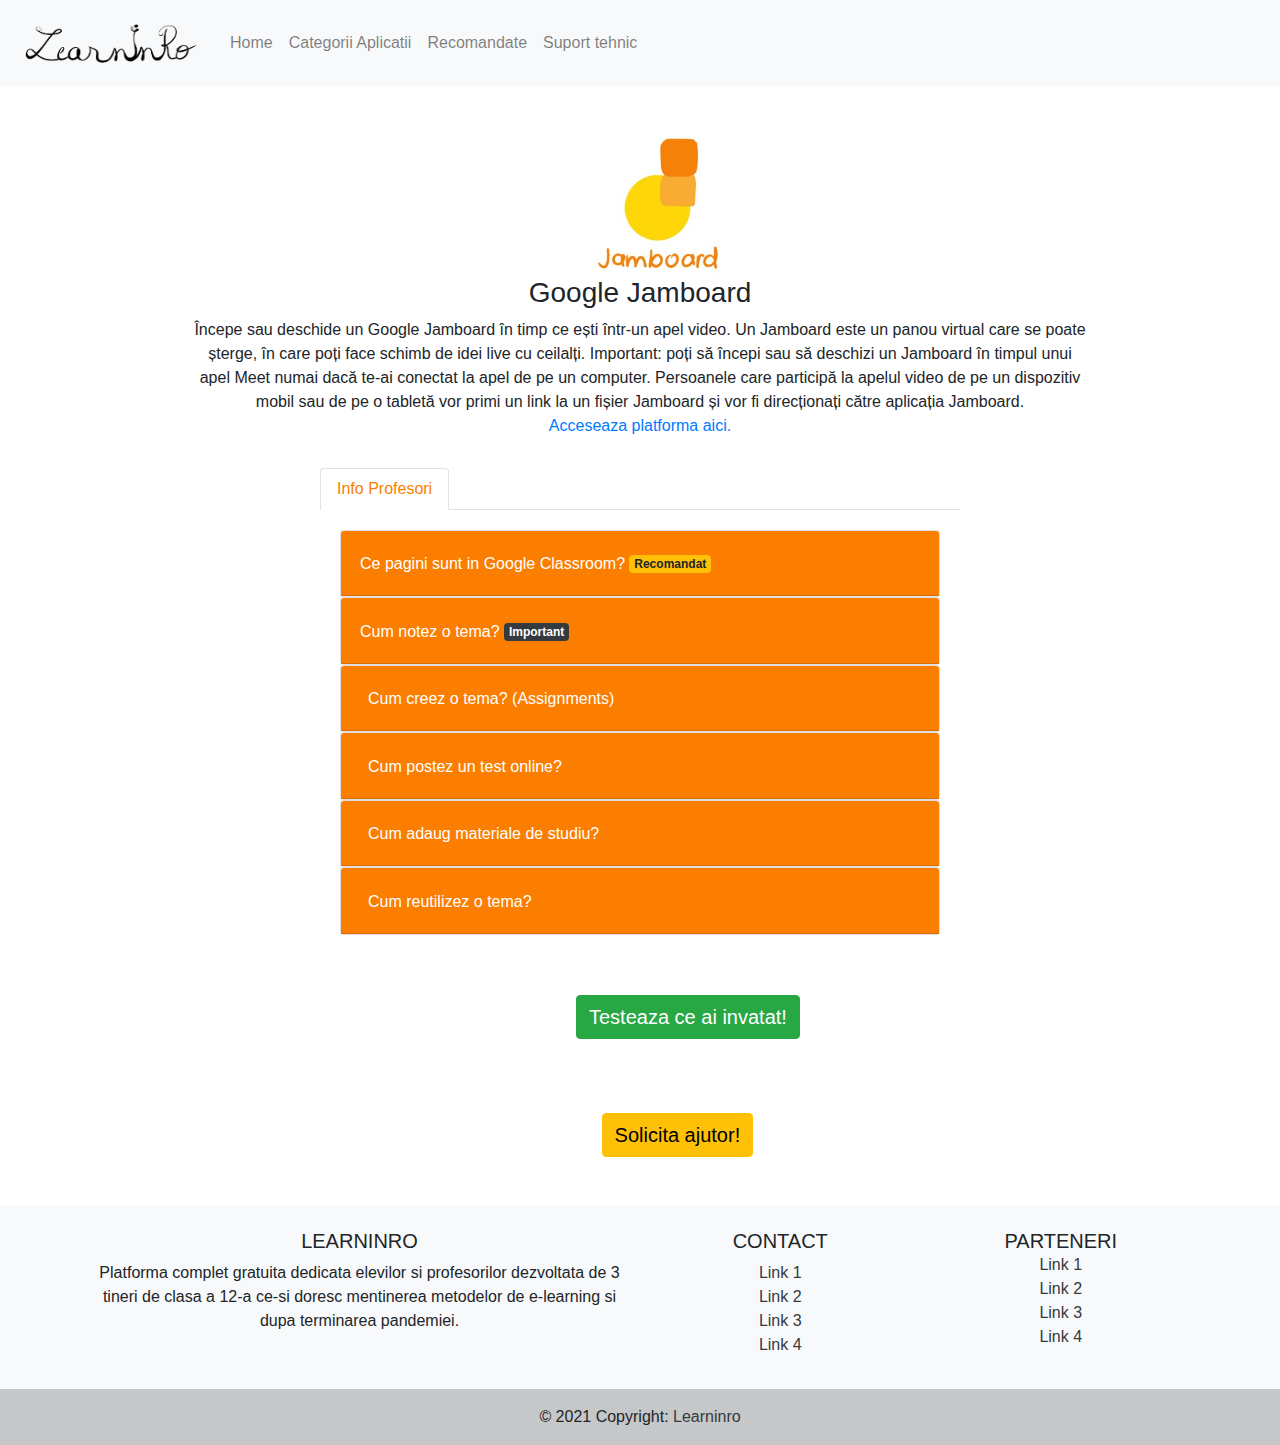
<file: Code/html/jam.html>
<!doctype html>

<html lang="en">
<head>
  <meta charset="utf-8">

  <title>Google Jamboard learninro</title>
  <meta name="demopage" content="demopage">



  
  <!-- Global site tag (gtag.js) - Google Analytics -->
  <script async src="https://www.googletagmanager.com/gtag/js?id=G-V5N0652NK7"></script>
  <script>
    window.dataLayer = window.dataLayer || [];
    function gtag(){dataLayer.push(arguments);}
    gtag('js', new Date());
  
    gtag('config', 'G-V5N0652NK7');
  </script>


<link rel="icon" type="image/png" href="../favicon.png">

  <link rel="stylesheet" href="../css/jam.css">

  <meta name="viewport" content="width=device-width, initial-scale=1">

  <link rel="stylesheet" href="https://maxcdn.bootstrapcdn.com/bootstrap/4.0.0/css/bootstrap.min.css" integrity="sha384-Gn5384xqQ1aoWXA+058RXPxPg6fy4IWvTNh0E263XmFcJlSAwiGgFAW/dAiS6JXm" crossorigin="anonymous">
  
  
   <script src="https://ajax.googleapis.com/ajax/libs/jquery/3.5.1/jquery.min.js"></script> 
  <link rel="stylesheet" href="https://use.fontawesome.com/releases/v5.6.3/css/all.css" integrity="sha384-UHRtZLI+pbxtHCWp1t77Bi1L4ZtiqrqD80Kn4Z8NTSRyMA2Fd33n5dQ8lWUE00s/" crossorigin="anonymous">

   <link rel="stylesheet" href="https://use.fontawesome.com/releases/v5.5.0/css/all.css" integrity="sha384-B4dIYHKNBt8Bc12p+WXckhzcICo0wtJAoU8YZTY5qE0Id1GSseTk6S+L3BlXeVIU" crossorigin="anonymous">

</head>

<body>







  <nav class="navbar navbar-expand-lg navbar-light bg-light sticky-top">
    <a class="navbar-brand" href="../index.html">
      <img src="../images/logo.png" width="190" height="60" alt="Logo Learninro">
    </a>
    <button class="navbar-toggler" type="button" data-toggle="collapse" data-target="#navbarNav" aria-controls="navbarNav" aria-expanded="false" aria-label="Toggle navigation">
      <span class="navbar-toggler-icon"></span>
    </button>
    <div class="collapse navbar-collapse" id="navbarNav">
      <ul class="navbar-nav">
        <li class="nav-item">
          <a class="nav-link" href="../index.html">Home</a>
        </li>
        <li class="nav-item">
          <a class="nav-link" href="categorii.html">Categorii Aplicatii</a>
        </li>
        <li class="nav-item">
          <a class="nav-link" href="recomandate.html">Recomandate <span class="sr-only">(current)</span></a>
        </li>
        <li class="nav-item">
          <a class="nav-link" href="suport.html">Suport tehnic</a>
        </li>
      </ul>
    </div>
  </nav>

    
 



  <img class="brandimg" src="../images/jam.jpg" style="height: 150px;">
  <h3 style="text-align: center;">Google Jamboard</h3>
  <p style="text-align: center; margin-bottom:30px; width:70%;  margin-left:15%;">Începe sau deschide un Google Jamboard în timp ce ești într-un apel video. Un Jamboard este un panou virtual care se poate șterge, în care poți face schimb de idei live cu ceilalți.
    Important: poți să începi sau să deschizi un Jamboard în timpul unui apel Meet numai dacă te-ai conectat la apel de pe un computer. Persoanele care participă la apelul video de pe un dispozitiv mobil sau de pe o tabletă vor primi un link la un fișier Jamboard și vor fi direcționați către aplicația Jamboard.
    
  <br><a href="https://classroom.google.com" target="_blank">Acceseaza platforma aici.</a> </p>


  <div class="obj">

    <!--Tabs section-->

      <ul class="nav nav-tabs" id="myTab" role="tablist">
        <li class="nav-item">
          <a class="nav-link active" id="home-tab" data-toggle="tab" href="#home" role="tab" aria-controls="home" aria-selected="true" style="color: #fb7e01;">Info Profesori</a>
        </li>
      </ul>



  <div class="tab-content" id="myTabContent">
    <div class="tab-pane fade show active" id="home" role="tabpanel" aria-labelledby="home-tab">


      <!--Content pentru profesori-->
      
  <div class="bs-example">
    <div class="card">
      <div class="card-header" id="headingFive">
          <h2 class="mb-0">
              <button type="button" class="btn btn-link collapsed" data-toggle="collapse" data-target="#collapseFive" style="text-decoration: none; color: white;"><i class="fa fa-plus"></i> Ce pagini sunt in Google Classroom? <br class="br"> <span class="badge badge-warning badgeuri">Recomandat</span></button>                     
          </h2>
      </div>
      <div id="collapseFive" class="collapse" aria-labelledby="headingFive" data-parent="#accordionExample">
          <div class="card-body">
              
            
            <p>

              Caracteristici despre: <br><br>

              <a class="btn btn-outline-primary" data-toggle="collapse" href="#stream" role="button" aria-expanded="false" aria-controls="collapseExample" style="margin-bottom: 3px;">
                Pagina Stream
              </a>
              <a class="btn btn-outline-primary" data-toggle="collapse" href="#classwork" role="button" aria-expanded="false" aria-controls="collapseExample" style="margin-bottom: 3px;">
                Pagina Classwork
              </a>
              <a class="btn btn-outline-primary" data-toggle="collapse" href="#people" role="button" aria-expanded="false" aria-controls="collapseExample" style="margin-bottom: 3px;">
                Pagina People
              </a>
              <a class="btn btn-outline-primary" data-toggle="collapse" href="#notes" role="button" aria-expanded="false" aria-controls="collapseExample" style="margin-bottom: 3px;">
                Pagina Notes
              </a>
            </p>

            <div class="collapse" id="stream">
              <div class="card card-body">
                <h3>Pagina Stream</h3>
                Aceasta pagina iti ofera posibilitatea sa pui intrebari, sa interactionezi cu elevii si sa postezi teme si raspunsuri. Stream-ul este prima pagina ce se deschide dupa ce ati accesat un curs.<br><br>
                <img src="../images/classroom/pas14classroom.png"  alt="Pasul 14 classroom"><br><br> 
                <a class="btn btn-outline-danger" data-toggle="collapse" href="#stream" role="button" aria-expanded="true" aria-controls="collapseExample" style="margin-bottom: 3px;">
                  Inchide
                </a>
              </div>
            </div>

            <div class="collapse" id="classwork">
              <div class="card card-body">
              <h3>Pagina classwork</h3>
              
              <p>
                In aceasta pagina poti accesa toate materialele cursului. In aceasta pot fi create teme, teste sau materiale pentru elevi in timpul orelor. <br>

                <b> Pasul 1:</b><br>
                Pentru asta va trebuii sa apasati pe butonul “Classwork”. <br><br> 
                <img src="../images/classroom/pas15classroom.png"  class="instructionpic" alt="Pasul 15 classroom"><br><br> 

                <b> Pasul 2:</b><br>
                Pentru a creea materile pentru elevi apasati pe butonul “Create”.
                <br>Pentru mai multe informatii accesati “crearea unei teme”. <br><br> 
                <img src="../images/classroom/pas16classroom.png"  class="instructionpic" alt="Pasul 16 classroom"><br><br> 

                <b> Pasul 3:</b><br>
                Pentru a accesa drive-ul apasati pe “Class driver folder”.  <br><br> 
                <img src="../images/classroom/pas17classroom.png"  class="instructionpic" alt="Pasul 17 classroom"><br><br> 

                <b> Pasul 4:</b><br>
                Pentru a adauga topice la clasa dvs, apasati butonul “create” iar dupa aceea butonul “topics”.  <br><br> 
                <img src="../images/classroom/pas18classroom.png"  class="instructionpic" alt="Pasul 18 classroom"><br><br> 

                <b> Pasul 5:</b><br>
                Pentru a creea un un document pentru elevii dvs, o posibilitate este sa apasati pe butonul “Material”.  <br><br> 
                <img src="../images/classroom/pas19classroom.png"  class="instructionpic" alt="Pasul 19 classroom"><br><br> 

                <b> Pasul 5:</b><br>
                Dupa aceea, apasand pe butonul “Topic” veti putea alege subiectul  materialului dvs didactic.  <br><br> 
                <img src="../images/classroom/pas20classroom.png"  class="instructionpic" alt="Pasul 20 classroom"><br><br> 

              </p>
              <a class="btn btn-outline-danger" data-toggle="collapse" href="#classwork" role="button" aria-expanded="true" aria-controls="collapseExample" style="margin-bottom: 3px;">
                Inchide
              </a>
              </div>
            </div>


            <div class="collapse" id="people">
              <div class="card card-body">
                <h3>Pagina People</h3>
                <p>
                Aceasta functie iti permite sa comunici cu elevii tai si sa invitii alte cadre didactice sa preadea cu tine.
                Pentru a accesa aceasta functie, apasati butonul “People”, iar pentru a adauga persoane apasa ti pe persoana cu un plus langa aceasta de la sectiunea “Teachers”.<br><br>
                <img src="../images/classroom/pas21classroom.png"  class="instructionpic" alt="Pasul 21 classroom"><br><br><br> 
                Pentru a exclude de la curs sau a interzice anumitor elevi sa faca comentarii: <br><br>

                <b> Pasul 1:</b><br>
                Se va apasa pe buleta de langa numele elevilor, iar dupa acceea se va apasa pe butonul “actions”.<br><br> 
                <img src="../images/classroom/pas22classroom.png"  class="instructionpic" alt="Pasul 22 classroom"><br><br> 

                <b> Pasul 2:</b><br>
                Pentru a trimite un email catre elev sau parintele acestuia, se va apasa pe cele 3 puncte din dreapta numelui, iar dupa accea se va alege persoana catre care se va trimite.<br><br> 
                <img src="../images/classroom/pas23classroom.png"  class="instructionpic" alt="Pasul 23 classroom"><br><br> 

              </p>
                <a class="btn btn-outline-danger" data-toggle="collapse" href="#people" role="button" aria-expanded="true" aria-controls="collapseExample" style="margin-bottom: 3px;">
                  Inchide
                </a>
              
              </div>
            </div>


            <div class="collapse" id="notes">
              <div class="card card-body">
                <h3>Pagina Stream</h3>
                <p>
                Aceasta pagina iti permite sa verfifici notele elevilor. <br><br>

                Pentru a o accesa aceasta functie apasati pe butonul “Notes”.<br><br>
                <img src="../images/classroom/pas24classroom.png" class="instructionpic" alt="Pasul 24 classroom"><br><br><br> 
                
                Pentru a verifica notele, progresul elevilor si media va puteti uita pe tabelul din stanga. <br><br>
                <img src="../images/classroom/pas25classroom.png" class="instructionpic" alt="Pasul 25 classroom"><br><br><br> 
 
                Pentru a returna elevilor cee ace au facut, se va apasa pe cel 3 puncte de langa data din acel table.<br><br> 
                <img src="../images/classroom/pas26classroom.png"  class="instructionpic"alt="Pasul 26 classroom"><br><br> 
              </p>
                <a class="btn btn-outline-danger" data-toggle="collapse" href="#notes" role="button" aria-expanded="true" aria-controls="collapseExample" style="margin-bottom: 3px;">
                  Inchide
                </a>
              
              </div>
            </div>


          </div>
      </div>
  </div>
  <div class="card">
    <div class="card-header" id="headingSix">
        <h2 class="mb-0">
            <button type="button" class="btn btn-link collapsed" data-toggle="collapse" data-target="#collapseSix" style="text-decoration: none; color: white;"><i class="fa fa-plus"></i> Cum notez o tema? <br class="br"> <span class="badge badge-dark badgeuri">Important</span></button>                     
        </h2>
    </div>
    <div id="collapseSix" class="collapse" aria-labelledby="headingSix" data-parent="#accordionExample">
        <div class="card-body">
            <p><br>
              <b> Pasul 1:</b><br>
              Din pagina “Classwork” se poate accesa munca elevilor dumeavoastra. Acest lucru este posibil prin apasarea pe una dintre teme, iar dupa aceea apasarea butonului “View Assignment”. <br><br> 
              <img src="../images/classroom/pas10classroom.png"  class="instructionpic" alt="Pasul 10 classroom"><br><br> 
              <b> Pasul 2:</b><br>
              Dupa deschiderea noii ferestre web, pentru a gasi statusul elevilor dvs. avand in vedere tema veti apasa pe butonul “All”. <br><br> 
              <img src="../images/classroom/pas11classroom.png"  class="instructionpic" alt="Pasul 11 classroom"><br><br> 
              <b> Pasul 3:</b><br>
              Pentru a verifica tema unui elev, apasa ti pe acesta, iar dupa aceea deschideti fisierul trimis de el. <br><br> 
              <img src="../images/classroom/pas12classroom.png"  class="instructionpic" alt="Pasul 12 classroom"><br><br> 
              <b> Pasul 4:</b><br>
              Pentru a returna tema unui elev, bifati casuta de langa el, iar pentru a le trimite tuturor apasati pe caseta “all students” <br><br> 
              <img src="../images/classroom/pas13classroom.png"  class="instructionpic" alt="Pasul 13 classroom"><br><br> 
              <b> Nota:</b><br>
              Elevii dumneavoastra nu vor putea verifica nota pana cand tema nu este returnata! <br><br> 
            </p>    
            <a class="btn btn-outline-danger" data-toggle="collapse" href="#collapseSix" role="button" aria-expanded="true" aria-controls="collapseExample" style="margin-bottom: 3px;">
              Inchide
            </a> 
        </div>
    </div>
</div>
    <div class="accordion" id="accordionExample">
        <div class="card">
            <div class="card-header" id="headingOne">
                <h2 class="mb-0">
                    <button type="button" class="btn btn-link" data-toggle="collapse" data-target="#collapseOne" style="text-decoration: none; color: white;"><i class="fa fa-plus"></i>Cum creez o tema? (Assignments)</button>									
                </h2>
            </div>
            <div id="collapseOne" class="collapse" aria-labelledby="headingOne" data-parent="#accordionExample">
                <div class="card-body">
                    <p><br>
                        <b>Pasul 1:</b> <br>
                        Toate temele se vor regasi pe pagina “Classwork”. Pentru a o accesa, apasati dublu click pe aceasta. <br><br>
                        <img class="instructionpic" src="../images/classroom/pas1classom.png" alt="Pasul 1 classroom"><br><br>
                        <b> Pasul 2:</b><br>
                        Se va apasa butonul "Creati" pentru a incepe. <br>
                        Exista cateva tipuri de teme precum cele create prin "Assignments". <br><br>
                        <img class="instructionpic" src="../images/classroom/pasul2classroom.png" alt="Pasul 2 classroom"><br><br>
                        Pentru a crea o tema in assignments se va apasa pe butonul “Create”, iar dupa aceea pe butonul “Assignments”. <br><br> 
                        <b> Pasul 3:</b><br>
                        In plus, pe langa cerita propusa spre rezolvare, se pot atasa documente sau link-uri spre Youtube, documete din propiul dvs calculator sau de pe Google drive din coltul de stanga jos. <br><br>  
                        <img class="instructionpic" src="../images/classroom/pas3classroom.png" alt="Pasul 3 classroom"><br><br>
                        
                    </p> 
                    <a class="btn btn-outline-danger" data-toggle="collapse" href="#collapseOne" role="button" aria-expanded="true" aria-controls="collapseExample" style="margin-bottom: 3px;">
                      Inchide
                    </a>   
                </div>
            </div>
        </div>
        <div class="card">
            <div class="card-header" id="headingTwo">
                <h2 class="mb-0">
                    <button type="button" class="btn btn-link collapsed" data-toggle="collapse" data-target="#collapseTwo" style="text-decoration: none; color: white;"><i class="fa fa-plus"></i> Cum postez un test online?</button>
                </h2>
            </div>
            <div id="collapseTwo" class="collapse" aria-labelledby="headingTwo" data-parent="#accordionExample">
                <div class="card-body">
                    <p><br>
                        <b> Pasul 1:</b><br>
                        Pentru a crea o tema in quiz assignments se va apasa pe butonul “Create”, iar dupa aceea pe butonul “Quiz assignments”. <br><br>
                        <img src="../images/classroom/pas4classroom.png" class="instructionpic" alt="Pasul 4 classroom"><br><br>

                        <b> Nota:</b><br>
                        Inainte de a se trimite testul ca trebui sa apasati pe “Blank quiz” si sa se completeze cu datele pe care doriti sa le introduceti.<br><br>
                        <img src="../images/classroom/pas5classroom.png" class="instructionpic" alt="Pasul 5 classroom"><br><br>   
                        <a class="btn btn-outline-danger" data-toggle="collapse" href="#collapseTwo" role="button" aria-expanded="true" aria-controls="collapseExample" style="margin-bottom: 3px;">
                          Inchide
                        </a> 
                </div>
            </div>
        </div>
        <div class="card">
            <div class="card-header" id="headingThree">
                <h2 class="mb-0">
                    <button type="button" class="btn btn-link collapsed" data-toggle="collapse" data-target="#collapseThree" style="text-decoration: none; color: white;"><i class="fa fa-plus"></i> Cum adaug materiale de studiu?</button>                     
                </h2>
            </div>
            <div id="collapseThree" class="collapse" aria-labelledby="headingThree" data-parent="#accordionExample">
                <div class="card-body">
                    <p><br>
                      <b> Pasul 1:</b><br>
                      Pentru a crea un Material se va apasa pe butonul “Create”,iar dupa aceea pe butonul “Material”. <br><br> 
                      <img src="../images/classroom/pas6classroom.png"  class="instructionpic" alt="Pasul 6 classroom"><br><br> 
                      <b> Nota:</b><br>
                        Aceasta functie iti permite sa partajezi cu clasa documete, dar acestea nu solicita elevilor fisiere tema. <br>
                        <b> In plus</b>, se pot atasa documente sau link uri spre Youtube, documete din propiul dvs calculator sau de pe Google drive din coltul de stanga jos.<br>
                        <img src="../images/classroom/pas7classroom.png"  class="instructionpic" alt="Pasul 7 classroom"><br><br> 
                        </p>  
                        <a class="btn btn-outline-danger" data-toggle="collapse" href="#collapseThree" role="button" aria-expanded="true" aria-controls="collapseExample" style="margin-bottom: 3px;">
                          Inchide
                        </a>   
                </div>
            </div>
        </div>
        <div class="card">
          <div class="card-header" id="headingFour">
              <h2 class="mb-0">
                  <button type="button" class="btn btn-link collapsed" data-toggle="collapse" data-target="#collapseFour" style="text-decoration: none; color: white;"><i class="fa fa-plus"></i> Cum reutilizez o tema?</button>                     
              </h2>
          </div>
          <div id="collapseFour" class="collapse" aria-labelledby="headingFour" data-parent="#accordionExample">
              <div class="card-body">
                  <p><br>
                    Aceasta functie iti permite sa reutilizezi o tema dintr un alt curs de pe google classroom. (Reuse post) <br><br>
                    <b> Pasul 1:</b><br>
                    Pentru a folosia functia Reuse post se va apasa pe butonul “Create”,iar dupa aceea pe butonul “Reuse post”. <br><br> 
                    <img src="../images/classroom/pas8classroom.png"  class="instructionpic" alt="Pasul 8 classroom"><br><br> 
                    <b> Pasul 2:</b><br>
                    Se va alege cursul de la care doresti sa reutilizezi tema. <br><br> 
                    <img src="../images/classroom/pas9classroom.png"  class="instructionpic" alt="Pasul 9 classroom"><br><br> 
                  </p>    
                  <a class="btn btn-outline-danger" data-toggle="collapse" href="#collapseFour" role="button" aria-expanded="true" aria-controls="collapseExample" style="margin-bottom: 3px;">
                    Inchide
                  </a> 
              </div>
          </div>
      </div> 
    
    </div>
</div>


    </div>


  </div>




  

</div>
  <div>

    <button type="button" id="testbtn" class="btn btn-success" style="font-size: 20px;margin-top: 40px; margin-bottom:50px;"><a href="https://docs.google.com/forms/d/e/1FAIpQLSdAssfr0xqH9WQGZ7HGaHCdt_GUxw2alZV2MHvOF4fKhxdi2w/viewform?usp=sf_link" style="color:white; text-decoration: none;" >Testeaza ce ai invatat!</a></button>

    <!--REVIEW SECTION-->

    <div class="powr-reviews" id="8d894d86_1609430658"></div><script src="https://www.powr.io/powr.js?platform=html"></script>


    <br> <button type="button" id="warbtn" class="btn btn-warning" style="font-size: 20px;"><a href="suport.html" style="color:black; text-decoration: none;">Solicita ajutor!</a></button> 
    

  </div>

  <br><br>


<!-- Footer -->
<footer class="bg-light text-center text-lg-start">
    <!-- Grid container -->
    <div class="container p-4">
      <!--Grid row-->
      <div class="row">
        <!--Grid column-->
        <div class="col-lg-6 col-md-12 mb-4 mb-md-0">
          <h5 class="text-uppercase">Learninro</h5>
  
          <p>
           Platforma complet gratuita dedicata elevilor si profesorilor dezvoltata de 3 tineri de clasa a 12-a ce-si doresc mentinerea metodelor de e-learning si dupa terminarea pandemiei.
          </p>
        </div>
        <!--Grid column-->
  
        <!--Grid column-->
        <div class="col-lg-3 col-md-6 mb-4 mb-md-0">
          <h5 class="text-uppercase">Contact</h5>
  
          <ul class="list-unstyled mb-0">
            <li>
              <a href="#!" class="text-dark">Link 1</a>
            </li>
            <li>
              <a href="#!" class="text-dark">Link 2</a>
            </li>
            <li>
              <a href="#!" class="text-dark">Link 3</a>
            </li>
            <li>
              <a href="#!" class="text-dark">Link 4</a>
            </li>
          </ul>
        </div>
        <!--Grid column-->
  
        <!--Grid column-->
        <div class="col-lg-3 col-md-6 mb-4 mb-md-0">
          <h5 class="text-uppercase mb-0">Parteneri</h5>
  
          <ul class="list-unstyled">
            <li>
              <a href="#!" class="text-dark">Link 1</a>
            </li>
            <li>
              <a href="#!" class="text-dark">Link 2</a>
            </li>
            <li>
              <a href="#!" class="text-dark">Link 3</a>
            </li>
            <li>
              <a href="#!" class="text-dark">Link 4</a>
            </li>
          </ul>
        </div>
        <!--Grid column-->
      </div>
      <!--Grid row-->
    </div>
    <!-- Grid container -->
  
    <!-- Copyright -->
    <div class="text-center p-3" style="background-color: rgba(0, 0, 0, 0.2)">
      © 2021 Copyright:
      <a class="text-dark" href="">Learninro</a>
    </div>
    <!-- Copyright -->
  </footer>
  <!-- Footer -->

<script src="https://code.jquery.com/jquery-3.2.1.slim.min.js" integrity="sha384-KJ3o2DKtIkvYIK3UENzmM7KCkRr/rE9/Qpg6aAZGJwFDMVNA/GpGFF93hXpG5KkN" crossorigin="anonymous"></script>
<script src="https://cdnjs.cloudflare.com/ajax/libs/popper.js/1.12.9/umd/popper.min.js" integrity="sha384-ApNbgh9B+Y1QKtv3Rn7W3mgPxhU9K/ScQsAP7hUibX39j7fakFPskvXusvfa0b4Q" crossorigin="anonymous"></script>
<script src="https://maxcdn.bootstrapcdn.com/bootstrap/4.0.0/js/bootstrap.min.js" integrity="sha384-JZR6Spejh4U02d8jOt6vLEHfe/JQGiRRSQQxSfFWpi1MquVdAyjUar5+76PVCmYl" crossorigin="anonymous"></script>

<script src="../js/products.js"></script>
</body>

</html>
</file>
<file: Code/main.css>
#welcome {
    margin-top: 50px;
}

a:link {
  text-decoration: none;
}

a:visited {
  text-decoration: none;
}

a:hover {
  text-decoration: none;
}

a:active {
  text-decoration: none;
}

* {
  box-sizing: border-box;
  margin: 0;
  padding: 0;
  font-size: 16px;
}

p {
  font-size: 16px;
}
  html {
    font-family: system-ui; 
    height: auto;
  }
  
  .visuallyhidden {
    position: absolute;
    z-index: -1;
    right: 0;
    opacity: 0;
    
  }
  
  h1 {
    color: white;
    text-align: center;
    margin-top: 1em;
  }
  
  .container {
    overflow: hidden;
    padding: 20px;
    margin-top: 2em; 
    
  }
  
  .card-carousel {
    --card-width: 80%;
    --card-max-width: 280px;
    --card-height: 350px;
    --carousel-min-width: 600px;
    z-index: 1;
    position: relative;
    margin: 0 auto;
    width: 100%;
    height: var(--card-height);
    min-width: var(--carousel-min-width);
    transition: filter .3s ease;
  }
  
  @media screen and (max-width: 640px) {
    .card-carousel {
      margin-left: calc((100vw - var(--carousel-min-width) - 40px) / 2)
    }
  }
  
  .card-carousel.smooth-return {
    transition: all .2s ease;
  }
  
  .card-carousel .card {
    background: whitesmoke;
    width: var(--card-width);
    max-width: var(--card-max-width);
    text-align: center;
    padding: 1em;
    min-width: 250px;
    height: var(--card-height);
    position: absolute;
    margin: 0 auto;
    color: rgba(0,0,0,.5);
    transition: inherit;
    -webkit-box-shadow: 0px 5px 5px 0px rgba(0,0,0,0.3);
    -moz-box-shadow: 0px 5px 5px 0px rgba(0,0,0,0.3);
    box-shadow: 0px 5px 5px 0px rgba(0,0,0,0.3);
    border-radius: 1em;
    filter: brightness(.9);
    display: flex;
    flex-direction: column;
    align-items: center;
    justify-content: center;
  }
  
  .card.highlight {
    filter: brightness(1)
  }
  
  
  .card:nth-of-type(1) .image-container {
      background-image: url("images/dojo.jpg")
  }
  
  .card:nth-of-type(2) .image-container {
    background-image: url("images/Google_Forms_2020_Logo.svg")
  }
  
  .card:nth-of-type(3) .image-container {
    background-image: url("images/gclassroom.jpg")
  }
  .card:nth-of-type(4) .image-container {
    background-image: url("images/teams.jpg")
  }
  .card:nth-of-type(5) .image-container {
    background-image: url("images/zoom.jpg")
  }
  
  
  .image-container {
    width: 8em;
    height: 8em;
    position: relative;
    background-size: cover;
    margin-bottom: 2em;
    border-radius: 100%;
    padding: 1em;
    -webkit-box-shadow: inset 0px 0px 17px 0px rgba(0,0,0,0.3);
  -moz-box-shadow: inset 0px 0px 17px 0px rgba(0,0,0,0.3);
  box-shadow: inset 0px 0px 17px 0px rgba(0,0,0,0.3);
    
  }
  
  .image-container::after {
    content: "";
    display: block;
    width: 120%;
    height: 120%;
    border: solid 3px rgba(0,0,0,.1);
    border-radius: 100%;
    position: absolute;
    top: calc(-10% - 3px);
    left: calc(-10% - 3px);
  }
  









header {
    background-color: white;
    position: fixed;
    top: 0;
    left: 0;
    right: 0;
    height: 80px;
    display: flex;
    align-items: center;
    box-shadow: 0 0 25px 0 black;
}

    
header * {
    display: inline;
}

header li {
    margin: 20px;
}

header li a {
    color: black;
    text-decoration: none;
}

.homeimg{
  margin-left: 55rem;
}












@media (max-width: 1824px) {
  .homeimg{
    margin-left: 46%;
  }  
}

@media (max-width: 1700px) {

}

@media (max-width: 1600px) {

}

@media (max-width: 1600px) {

}

@media (max-width: 1400px) {

}

@media (max-width: 1300px) {

}

@media (max-width: 1186px) {

}

@media (max-width: 1068px) {
}

@media (max-width: 1000px) {
  .homeimg{
    margin-left: 42%;
  }  
}

@media (max-width: 620px) {
  .homeimg{
    margin-left: 38%;
  }  
}

@media (max-width: 500px) {
  .homeimg{
    margin-left: 34%;
  }  
}

@media (max-width: 420px) {
  .homeimg{
    margin-left: 31%;
  }  
}
</file>
<file: Code/css/404.css>
* {
  -webkit-box-sizing: border-box;
          box-sizing: border-box;
}

body {
  padding: 0;
  margin: 0;
}

#notfound {
  position: relative;
  height: 100vh;
}

#notfound .notfound {
  position: absolute;
  left: 50%;
  top: 50%;
  -webkit-transform: translate(-50%, -50%);
      -ms-transform: translate(-50%, -50%);
          transform: translate(-50%, -50%);
}

.notfound {
  max-width: 460px;
  width: 100%;
  text-align: center;
  line-height: 1.4;
}

.notfound .notfound-404 {
  position: relative;
  width: 180px;
  height: 180px;
  margin: 0px auto 50px;
}

.notfound .notfound-404>div:first-child {
  position: absolute;
  left: 0;
  right: 0;
  top: 0;
  bottom: 0;
  background: #ffa200;
  -webkit-transform: rotate(45deg);
      -ms-transform: rotate(45deg);
          transform: rotate(45deg);
  border: 5px dashed #000;
  border-radius: 5px;
}

.notfound .notfound-404>div:first-child:before {
  content: '';
  position: absolute;
  left: -5px;
  right: -5px;
  bottom: -5px;
  top: -5px;
  -webkit-box-shadow: 0px 0px 0px 5px rgba(0, 0, 0, 0.1) inset;
          box-shadow: 0px 0px 0px 5px rgba(0, 0, 0, 0.1) inset;
  border-radius: 5px;
}

.notfound .notfound-404 h1 {
  font-family: 'Cabin', sans-serif;
  color: #000;
  font-weight: 700;
  margin: 0;
  font-size: 90px;
  position: absolute;
  top: 50%;
  -webkit-transform: translate(-50%, -50%);
      -ms-transform: translate(-50%, -50%);
          transform: translate(-50%, -50%);
  left: 50%;
  text-align: center;
  height: 40px;
  line-height: 40px;
}

.notfound h2 {
  font-family: 'Cabin', sans-serif;
  font-size: 33px;
  font-weight: 700;
  text-transform: uppercase;
  letter-spacing: 7px;
}

.notfound p {
  font-family: 'Cabin', sans-serif;
  font-size: 16px;
  color: #000;
  font-weight: 400;
}

.notfound a {
  font-family: 'Cabin', sans-serif;
  display: inline-block;
  padding: 10px 25px;
  background-color: #8f8f8f;
  border: none;
  border-radius: 40px;
  color: #fff;
  font-size: 14px;
  font-weight: 700;
  text-transform: uppercase;
  text-decoration: none;
  -webkit-transition: 0.2s all;
  transition: 0.2s all;
}

.notfound a:hover {
  background-color: #2c2c2c;
}
</file>
<file: Code/css/products.css>
.bs-example{
  margin: 20px;
}
.accordion .fa{
  margin-right: 0.5rem;
}

.obj{
  padding: 0 25% 0 25%; 
}

#headingOne, #headingTwo, #headingThree, #headingFour, #headingFive, #headingSix, #headingSeven, #headingEight, #headingNine, #headingTen, #headingElvn {
  background-color: #149F5C;
  padding: 12px 12px 12px 6px;
}

.brandimg {
  margin-left: 45%;
  margin-top: 40px;
}

#testbtn {
  margin-left:45%;
}

#warbtn {
  margin-left: 47%;
}

.br {
  display: none;
}

.instructionpic{
  width:70%;
}













@media (max-width: 1400px) {
  .brandimg{
    margin-left: 44%;;
  }
  .instructionpic{
    width:80%;
  }
}

@media (max-width: 1250px) {
  .brandimg{
    margin-left: 43%;;
  }
  #testbtn {
    margin-left:41%;
  }
  
  #warbtn {
    margin-left: 44%;
  }
  .obj{
    padding: 0 15% 0 15%;
  }
}

@media (max-width: 1100px) {

}

@media (max-width: 1000px) {
  .brandimg{
    margin-left: 41%;;
  }

}

@media (max-width: 850px) {
  .obj{
    padding: 0 0px 0 0px;
  }
  .brandimg{
    margin-left: 38%;
  } 
  
}

@media (max-width: 720px) {
   
  #testbtn {
    margin-left:35%;
  }
  #warbtn {
    margin-left: 40%;
  }
}

@media (max-width: 600px) {
  .instructionpic{
    width:100%;
  } 
}

@media (max-width: 500px) {
  .brandimg{
    margin-left: 31%;
  }   
}

@media (max-width: 470px) {
  #stepic{
    width: 100%;
  }  
  #testbtn {
    margin-left:27%;
  }
  #warbtn {
    margin-left: 35%;
  } 
  .br {
    display: block;
  }
  .badgeuri {
    margin-left: -70%;
    display: initial;
  }
}

@media (max-width: 420px) {
  .brandimg{
    margin-left: 30%;
  }   
}


@media (max-width: 375px) {
  .brandimg{
    margin-left: 27%;
  }   
  #testbtn {
    margin-left:20%;
  }
  #warbtn {
    margin-left: 29%;
  } 
}
</file>
<file: Code/css/jam.css>
.bs-example{
  margin: 20px;
}
.accordion .fa{
  margin-right: 0.5rem;
}

.obj{
  padding: 0 25% 0 25%; 
}

#headingOne, #headingTwo, #headingThree, #headingFour, #headingFive, #headingSix, #headingSeven, #headingEight, #headingNine, #headingTen, #headingElvn {
  background-color: #fb7e01;
  padding: 12px 12px 12px 6px;
}

.brandimg {
  margin-left: 47%;
  margin-top: 40px;
}

#testbtn {
  margin-left:45%;
}

#warbtn {
  margin-left: 47%;
}

.br {
  display: none;
}

.instructionpic{
  width:70%;
}













@media (max-width: 1400px) {
  .brandimg{
    margin-left: 46%;;
  }
  .instructionpic{
    width:80%;
  }
}

@media (max-width: 1250px) {
  .brandimg{
    margin-left: 45%;;
  }
  #testbtn {
    margin-left:41%;
  }
  
  #warbtn {
    margin-left: 44%;
  }
  .obj{
    padding: 0 15% 0 15%;
  }
}

@media (max-width: 1100px) {

}

@media (max-width: 1000px) {
  .brandimg{
    margin-left: 43%;;
  }

}

@media (max-width: 850px) {
  .obj{
    padding: 0 0px 0 0px;
  }
  .brandimg{
    margin-left: 43%;
  } 
  
}

@media (max-width: 720px) {
   
  #testbtn {
    margin-left:35%;
  }
  #warbtn {
    margin-left: 40%;
  }
}

@media (max-width: 600px) {
  .instructionpic{
    width:100%;
  } 
  .brandimg{
    margin-left: 40%;
  } 
}

@media (max-width: 500px) {
  .brandimg{
    margin-left: 35%;
  }   
}

@media (max-width: 470px) {
  #stepic{
    width: 100%;
  }  
  #testbtn {
    margin-left:27%;
  }
  #warbtn {
    margin-left: 35%;
  } 
  .br {
    display: block;
  }
  .badgeuri {
    margin-left: -70%;
    display: initial;
  }
}

@media (max-width: 420px) {
  .brandimg{
    margin-left: 35%;
  }   
}


@media (max-width: 375px) {
  .brandimg{
    margin-left: 35%;
  }   
  #testbtn {
    margin-left:20%;
  }
  #warbtn {
    margin-left: 29%;
  } 
}
</file>
